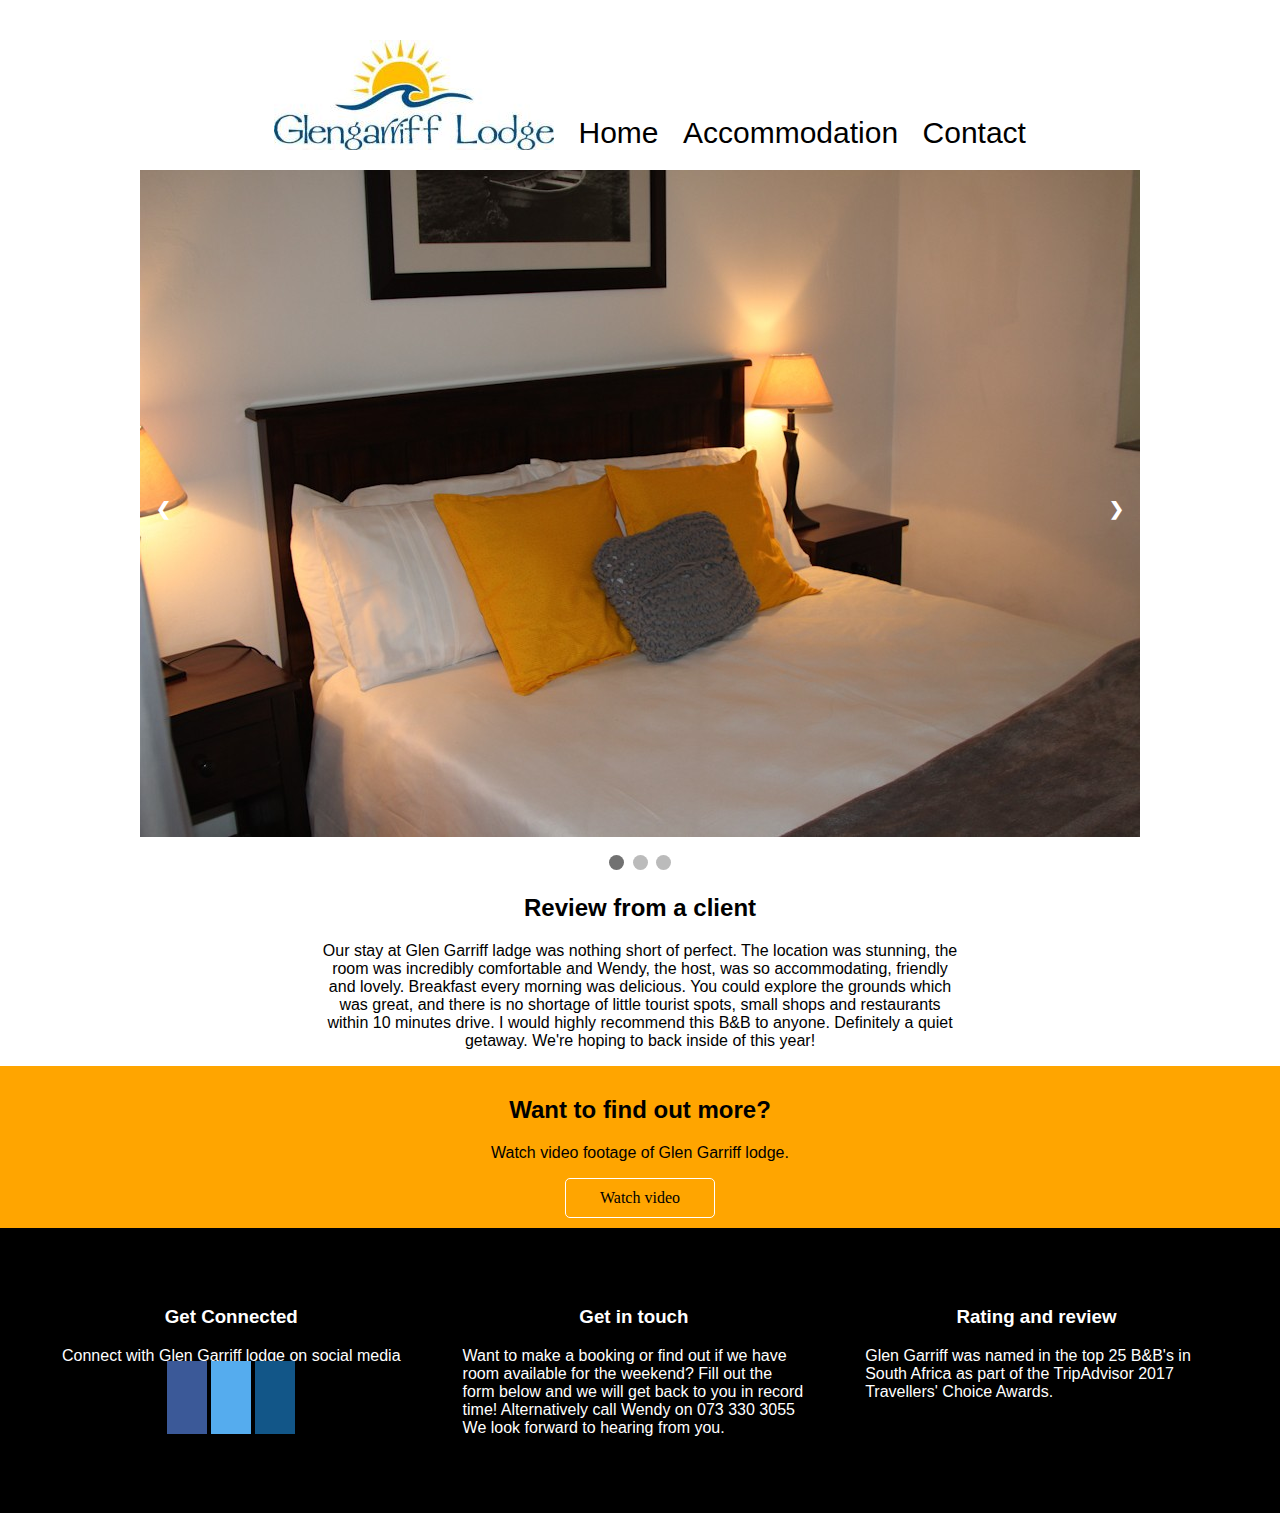
<file: index.html>
<!DOCTYPE html>
<html>
<head>
	<title>GlenGarriff Lodge</title>
	<meta charset="utf-8">
	<link rel="stylesheet" type="text/css" href="css/styles.css">
	<link href="favicon.jpg" rel="icon" type="image.jpg">
</head>
<body class="homebody">
		<nav>
			<ul>
				<li><a href="index.html"><img src="favicon.jpg" class="logo"></a></li>
				<li><a href="index.html">Home</a></li>
				<li><a href="Accommodation.html">Accommodation</a></li>
				<li><a href="contact.html">Contact</a></li>
			</ul>
		</nav>
		<div class="slideshow-container">

		  <!-- Full-width images with number and caption text -->
		<div class="mySlides fade">
			<div class="numbertext"></div>
		  		<img src="img/room1.jpg" style="width:100%">
			<div class="text"></div>
		</div>

		<div class="mySlides fade">
			<div class="numbertext"></div>
		  		<img src="img/room2.jpg" style="width:100%">
			<div class="text"></div>
		</div>

		<div class="mySlides fade">
			<div class="numbertext"></div>
		    	<img src="img/room3.jpg" style="width:100%">
		    <div class="text"></div>
		</div>

		  <!-- Next and previous buttons -->
		  <a class="prev" onclick="plusSlides(-1)">&#10094;</a>
		  <a class="next" onclick="plusSlides(1)">&#10095;</a>
		</div>
		<br>

		<!-- The dots/circles -->
		<div style="text-align:center">
		  <span class="dot" onclick="currentSlide(1)"></span> 
		  <span class="dot" onclick="currentSlide(2)"></span> 
		  <span class="dot" onclick="currentSlide(3)"></span> 
		</div>
		<script>
			var slideIndex = 0;
			showSlides();

			function showSlides() {
		    var i;
		    var slides = document.getElementsByClassName("mySlides");
		    var dots = document.getElementsByClassName("dot");
		    for (i = 0; i < slides.length; i++) {
		       slides[i].style.display = "none";  
		    }
		    slideIndex++;
		    if (slideIndex > slides.length) {slideIndex = 1}    
		    for (i = 0; i < dots.length; i++) {
		        dots[i].className = dots[i].className.replace(" active", "");
		    }
		    slides[slideIndex-1].style.display = "block";  
		    dots[slideIndex-1].className += " active";
		    setTimeout(showSlides, 8000); // Change image every 8 seconds
			}
		</script>
		<div class="homepagebody">
			<h2>Review from a client</h2>
			<p>Our stay at Glen Garriff ladge was nothing short of perfect.
			The location was stunning, the room was incredibly
			comfortable and Wendy, the host, was so accommodating,
			friendly and lovely. Breakfast every morning was delicious.
			You could explore the grounds which was great, and there is
			no shortage of little tourist spots, small shops and
			restaurants within 10 minutes drive. I would highly
			recommend this B&B to anyone. Definitely a quiet getaway.
			We're hoping to back inside of this year!</p>
		</div>
		<div class="info">
			<h2>Want to find out more?</h2>
			<p>Watch video footage of Glen Garriff lodge.</p>
			<a href="https://www.youtube.com/watch?v=rj7xMBxd5iY" class="button1">Watch video</a>
		</div>
		<footer>
			<div class="block1">
			<h3>Get Connected</h3>
			<p>Connect with Glen Garriff lodge on social media</p>
			<a href="https://www.facebook.com/glengarrifflodgegeckolounge/" class="fa fa-facebook"></a>
			<a href="https://www.twitter.com" class="fa fa-twitter"></a>
			<a href="https://www.instagram.com" class="fa fa-instagram"></a>
			</div>
			<div class="block2">
				<h3>Get in touch</h3>
				<p>Want to make a booking or find out if we have room available for the weekend? Fill out the form below and we will get back to you in record time!
				Alternatively call Wendy on 073 330 3055
				We look forward to hearing from you.</p>
			</div>
			<div class="block3">
			<h3>Rating and review</h3>
			<p>Glen Garriff was named in the top 25 B&B's in South Africa as part of the TripAdvisor 2017 Travellers' Choice Awards.</p>
			</div>
		</footer>

</body>
</html>
</file>
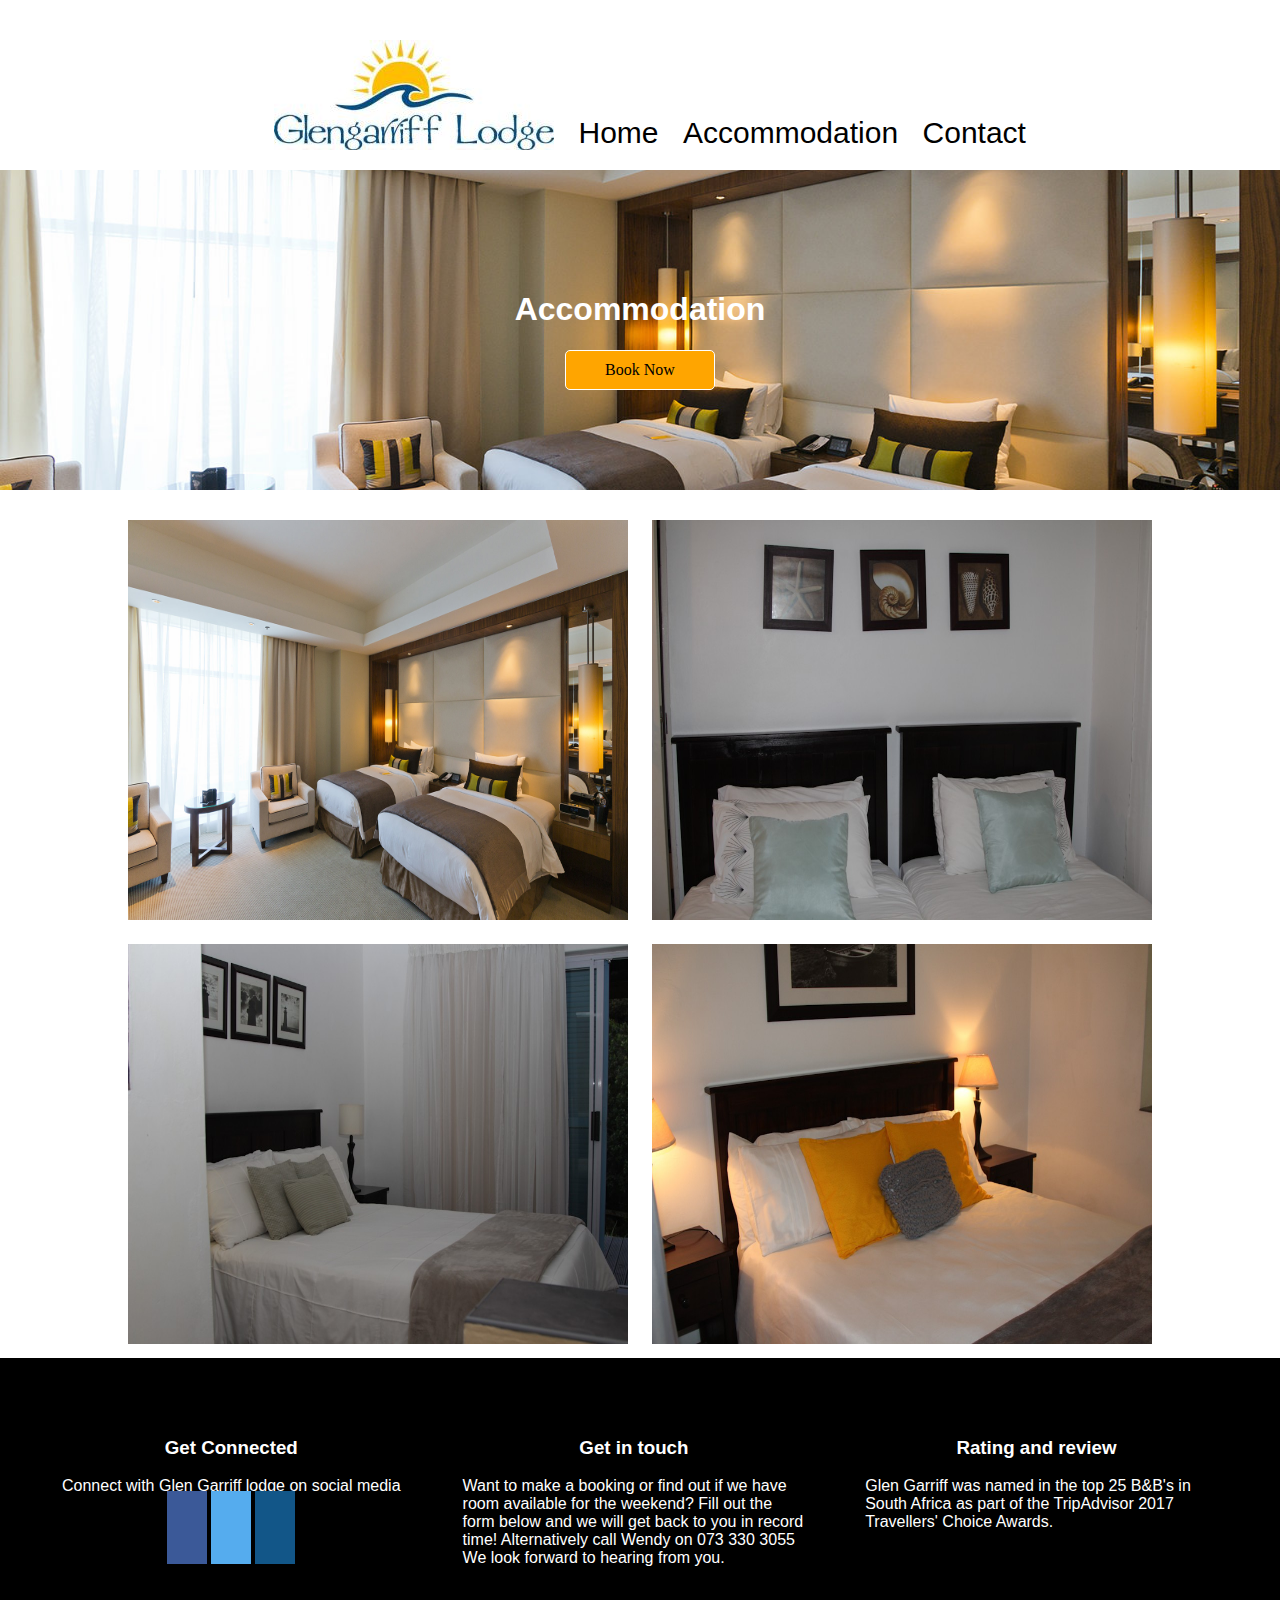
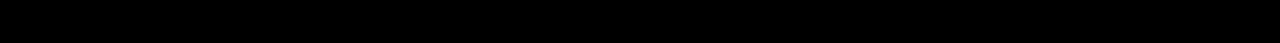
<file: Accommodation.html>
<!DOCTYPE html>
<html>
<head>
	<title>Accommodation</title>
	<link rel="stylesheet" type="text/css" href="css/styles.css">
	<link href="favicon.jpg" rel="icon" type="image.jpg">
</head>
<body>
	<nav>
		<ul>
			<li><a href="index.html"><img src="favicon.jpg" class="logo"></a></li>
			<li><a href="index.html">Home</a></li>
			<li><a href="Accommodation.html">Accommodation</a></li>
			<li><a href="contact.html">Contact</a></li>
		</ul>
	</nav>
<header class="Accommodationimg">
		<h1 class="contact">Accommodation</h1>
		<a href="Comingsoon.html" class="button1">Book Now</a>
</header>
	<div align="center">
    <div>
        <div class="container">
            <img src="img/room4.jpg" alt="Avatar" class="image">
            <div class="overlay  overlaybottom">
                <div class="text">
                	<h1>Platinum</h1>
                		<p>This magnificent room is spacious and decorated in a simple clean look. It has a large shower and huge double spa bath, with fantastic views from Glengarriff to the beach.
                		</p>
                		<a href="Comingsoon.html" class="button1">View room</a>
                </div>
            </div>
        </div>
        <div class="container">
            <img src="img/room3.jpg" alt="Avatar" class="image">
            <div class="overlay overlaybottom">
                <div class="text">
                	<h1>Gold</h1>
                		<p>
                			The Gold Room is our most popular room during the winter month. It is themed with different shades of white and a queen size bed complete with netting. There is a huge double spa in which you may like to share an extraordinary moment or two with that someone special in your life.
                		</p>
                		<a href="Comingsoon.html" class="button1">View room</a>
                </div>
            </div>
        </div>
    </div>
    <div>
        <div class="container">
            <img src="img/room2.jpg" alt="Avatar" class="image">
            <div class="overlay overlaybottom" >
                <div class="text">
					<h1>Honey Room</h1>
                		<p>
                			This cosy room has the feel of the sunny Costal sun. You can relax in the deep luxurious bath and indulge by sipping some of the local Porcupine wine while you unwind and spoil yourself. There is a huge deck to enjoy the sun and watch the amazing bird life in the magnificent tall trees.
                		</p>
                		<a href="Comingsoon.html" class="button1">View room</a>
            	</div>
            </div>
        </div>
        <div class="container">
            <img src="img/room1.jpg" alt="Avatar" class="image">
            <div class="overlay overlaybottom">
                <div class="text">
					<h1>Silver</h1>
                		<p>
                			This room is the lovely bedroom suite that has its own exclusive cosy lounge with log fireplace to enable you to enjoy real privacy during your stay on the wild coast.
                		</p>
                		<a href="Comingsoon.html" class="button1">View room</a>
            	</div>
            </div>
        </div>
    </div>
</div>
	<footer>
			<div class="block1">
			<h3>Get Connected</h3>
			<p>Connect with Glen Garriff lodge on social media</p>
			<a href="https://www.facebook.com/glengarrifflodgegeckolounge/" class="fa fa-facebook"></a>
			<a href="https://www.twitter.com" class="fa fa-twitter"></a>
			<a href="https://www.instagram.com" class="fa fa-instagram"></a>
			</div>
			<div class="block2">
				<h3>Get in touch</h3>
				<p>Want to make a booking or find out if we have room available for the weekend? Fill out the form below and we will get back to you in record time!
				Alternatively call Wendy on 073 330 3055
				We look forward to hearing from you.</p>
			</div>
			<div class="block3">
			<h3>Rating and review</h3>
			<p>Glen Garriff was named in the top 25 B&B's in South Africa as part of the TripAdvisor 2017 Travellers' Choice Awards.</p>
			</div>
		</footer>
</body>
</html>
</file>
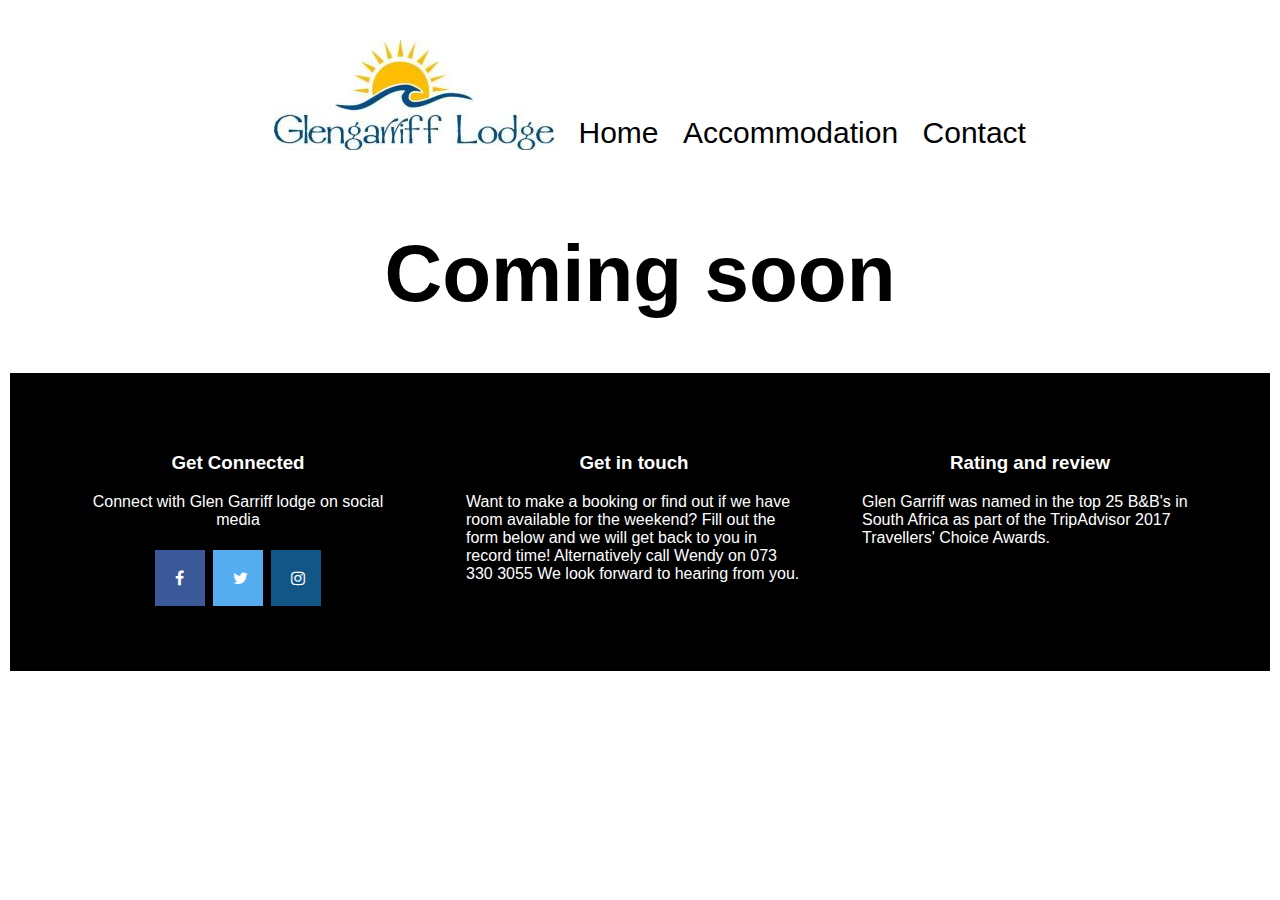
<file: Comingsoon.html>
<!DOCTYPE html>
<html>
<head>
	<title>Cooming Soon</title>
	<link rel="stylesheet" type="text/css" href="css/styles.css">
	<link href="favicon.jpg" rel="icon" type="image.jpg">
	<link rel="stylesheet" href="https://cdnjs.cloudflare.com/ajax/libs/font-awesome/4.7.0/css/font-awesome.min.css">
</head>
<body class="homebody">
		<nav>
			<ul>
				<li><a href="index.html"><img src="favicon.jpg" class="logo"></a></li>
				<li><a href="index.html">Home</a></li>
				<li><a href="Accommodation.html">Accommodation</a></li>
				<li><a href="contact.html">Contact</a></li>
			</ul>
	<div class="Coming"><h1>Coming soon</h1></div>
<footer>
			<div class="block1">
			<h3>Get Connected</h3>
			<p>Connect with Glen Garriff lodge on social media</p>
			<a href="https://www.facebook.com/glengarrifflodgegeckolounge/" class="fa fa-facebook"></a>
			<a href="https://www.twitter.com" class="fa fa-twitter"></a>
			<a href="https://www.instagram.com" class="fa fa-instagram"></a>
			</div>
			<div class="block2">
				<h3>Get in touch</h3>
				<p>Want to make a booking or find out if we have room available for the weekend? Fill out the form below and we will get back to you in record time!
				Alternatively call Wendy on 073 330 3055
				We look forward to hearing from you.</p>
			</div>
			<div class="block3">
			<h3>Rating and review</h3>
			<p>Glen Garriff was named in the top 25 B&B's in South Africa as part of the TripAdvisor 2017 Travellers' Choice Awards.</p>
			</div>
		</footer>
</body>
</html>
</file>
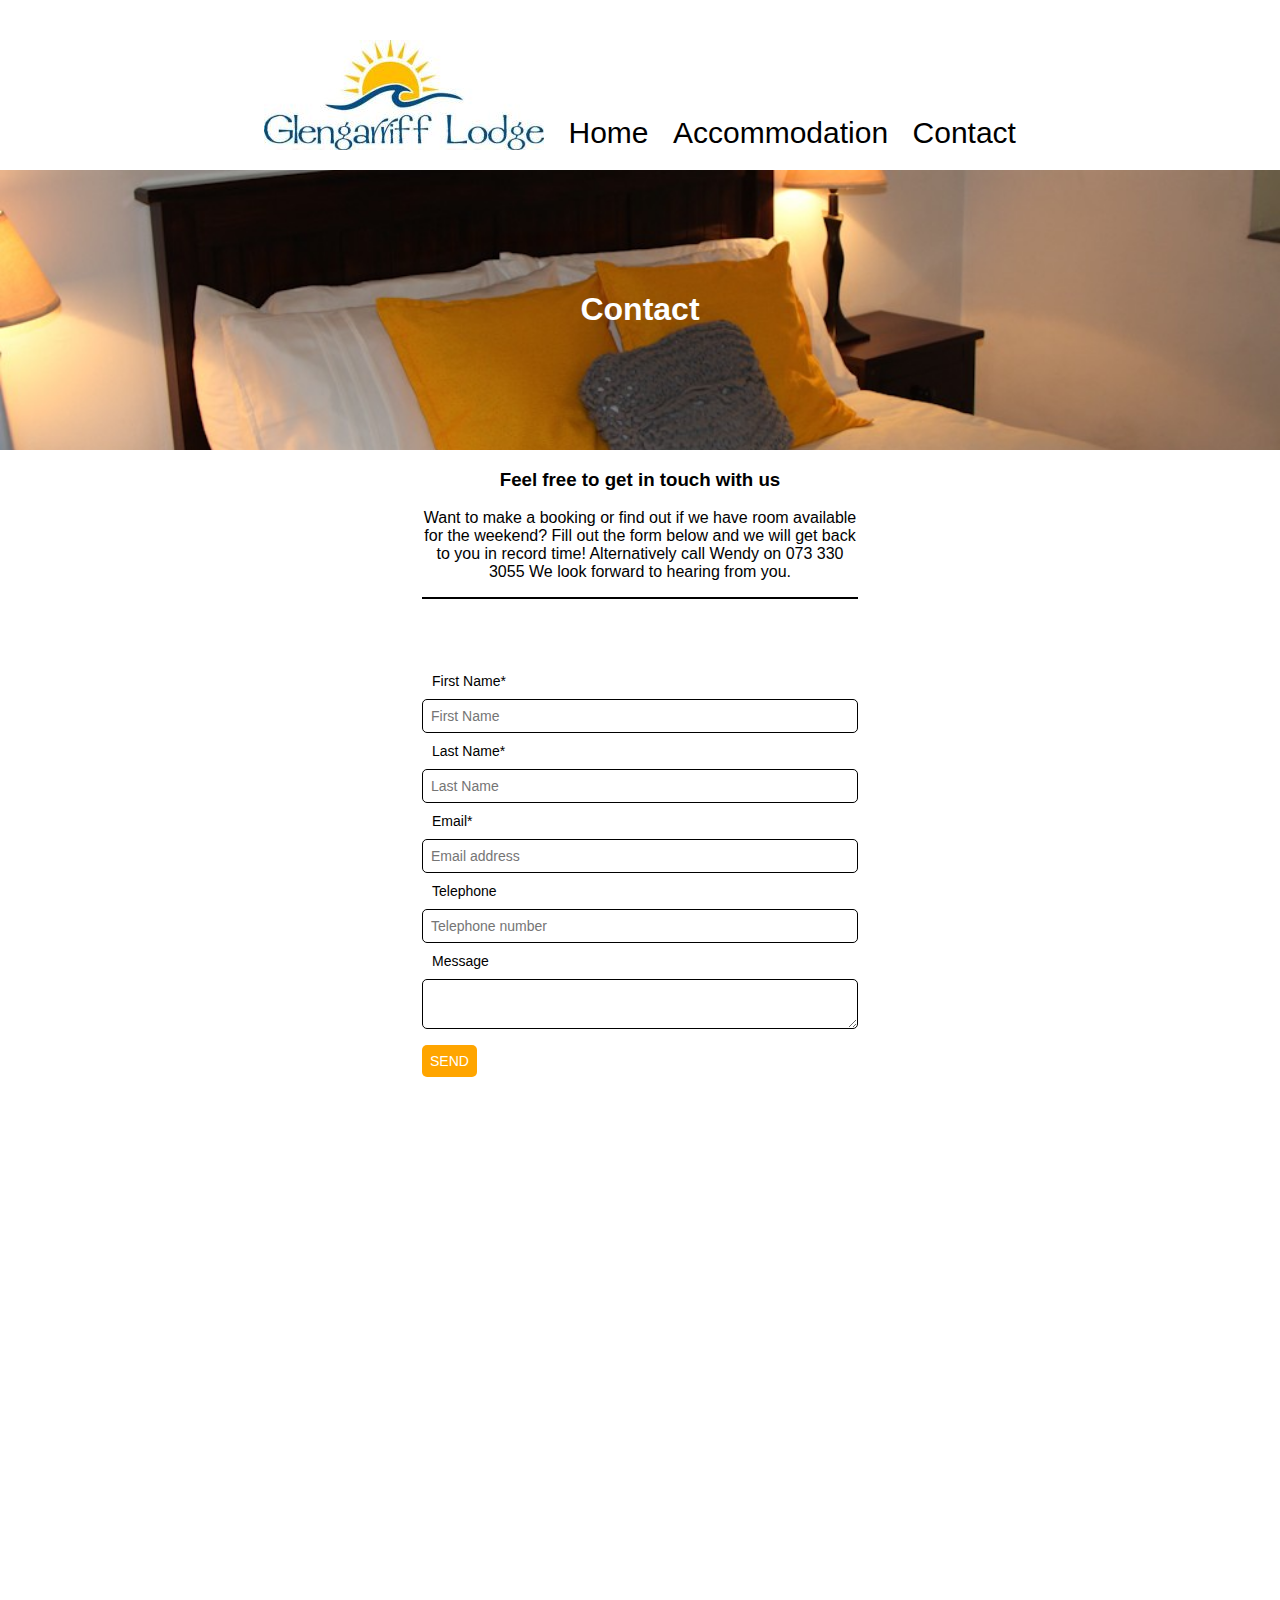
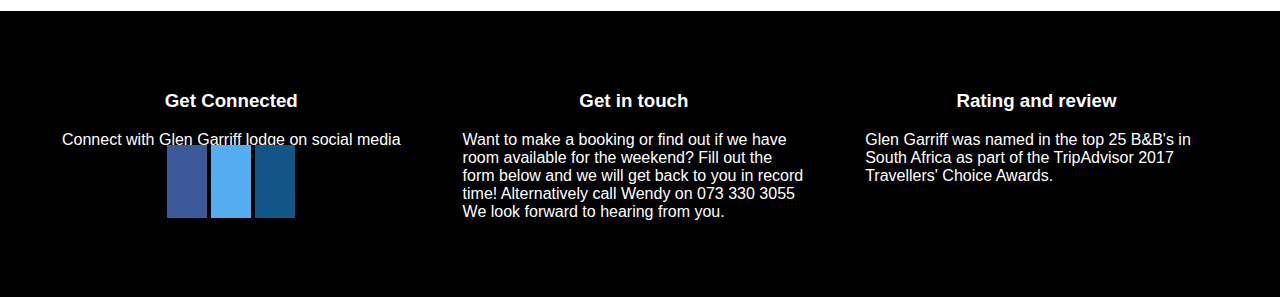
<file: contact.html>
<!DOCTYPE html>
<html>
<head>
	<title>Contact</title>
	<meta charset="utf-8">
	<link rel="stylesheet" type="text/css" href="css/styles.css">
</head>
	<nav>
		<ul>
			<li><a href="index.html"><img src="favicon.jpg"></a></li>
			<li><a href="index.html">Home</a></li>
			<li><a href="Accommodation.html">Accommodation</a></li>
			<li><a href="contact.html">Contact</a></li>
		</ul>
	</nav>
	<header class="contactimg">
		<h1 class="contact">Contact</h1>
	</header>
<body>
	<div class="contactinfo">
		<h3>Feel free to get in touch with us</h3>
		<p>Want to make a booking or find out if we have room
		available for the weekend? Fill out the form below
		and we will get back to you in record time!
		Alternatively call Wendy on 073 330 3055
		We look forward to hearing from you.</p>
	</div>
		
	</main>
	<form class="submission-form">
  			<label for="first-name">First Name*</label>
  			<input type="text" name="firstname" required placeholder="First Name" id="First-name">

  			<label for="Last-name">Last Name*</label>
  			<input type="text" name="surname" required placeholder="Last Name" id="last-name">

  			<label for="email">Email*</label>
  			<input type="email" name="email" required placeholder="Email address" id="email">

  			<label for="phone">Telephone</label>
  			<input type="tel" name="phone_num" required placeholder="Telephone number" id=phone">

  			<label for="message">Message</label>
  			<textarea id="message"></textarea>

  			<input type="submit" value="Send" id="sendBtn">
  		</form>
  		<iframe src="https://www.google.com/maps/embed?pb=!1m18!1m12!1m3!1d3350.185827151719!2d28.086851314957286!3d-32.89325477651693!2m3!1f0!2f0!3f0!3m2!1i1024!2i768!4f13.1!3m3!1m2!1s0x1e6722be25ad2799%3A0x84c607daf5581bbd!2sGlengarriff+Lodge+-+Wild+Coast!5e0!3m2!1sen!2sza!4v1529658079786" width="100%" height="450" frameborder="0" style="border:0" allowfullscreen></iframe>
  	<footer>
			<div class="block1">
			<h3>Get Connected</h3>
			<p>Connect with Glen Garriff lodge on social media</p>
			<a href="https://www.facebook.com/glengarrifflodgegeckolounge/" class="fa fa-facebook"></a>
			<a href="https://www.twitter.com" class="fa fa-twitter"></a>
			<a href="https://www.instagram.com" class="fa fa-instagram"></a>
			</div>
			<div class="block2">
				<h3>Get in touch</h3>
				<p>Want to make a booking or find out if we have room available for the weekend? Fill out the form below and we will get back to you in record time!
				Alternatively call Wendy on 073 330 3055
				We look forward to hearing from you.</p>
			</div>
			<div class="block3">
			<h3>Rating and review</h3>
			<p>Glen Garriff was named in the top 25 B&B's in South Africa as part of the TripAdvisor 2017 Travellers' Choice Awards.</p>
			</div>
		</footer>
</body>
</html>
</file>
<file: css/styles.css>
/*body styles*/
* {box-sizing: border-box;}
body {
	font-family: Verdana, sans-serif;
	margin: 0;
	padding: 0;
}
.mySlides {display: none;}
img {vertical-align: middle;}


/* Slideshow container */
.slideshow-container {
  max-width: 1000px;
  position: relative;
  margin: auto;
}


/* Next & previous buttons */
.prev, .next {
  cursor: pointer;
  position: absolute;
  top: 50%;
  width: auto;
  margin-top: -22px;
  padding: 16px;
  color: white;
  font-weight: bold;
  font-size: 18px;
  transition: 0.6s ease;
  border-radius: 0 3px 3px 0;
}

/* Position the "next button" to the right */
.next {
  right: 0;
  border-radius: 3px 0 0 3px;
}

/* On hover, add a black background color with a little bit see-through */
.prev:hover, .next:hover {
  background-color: rgba(0,0,0,0.8);
}

/* Caption text */
.text {
  color: #f2f2f2;
  font-size: 15px;
  padding: 8px 12px;
  position: absolute;
  bottom: 8px;
  width: 100%;
  text-align: center;
}

/* Number text (1/3 etc) */
.numbertext {
  color: #f2f2f2;
  font-size: 12px;
  padding: 8px 12px;
  position: absolute;
  top: 0;
}

/* The dots/bullets/indicators */
.dot {
  cursor: pointer;
  height: 15px;
  width: 15px;
  margin: 0 2px;
  background-color: #bbb;
  border-radius: 50%;
  display: inline-block;
  transition: background-color 0.6s ease;
}

.active, .dot:hover {
  background-color: #717171;
}

/* Fading animation */
.fade {
  -webkit-animation-name: fade;
  -webkit-animation-duration: 1.5s;
  animation-name: fade;
  animation-duration: 1.5s;
}

@-webkit-keyframes fade {
  from {opacity: .4} 
  to {opacity: 1}
}

@keyframes fade {
  from {opacity: .4} 
  to {opacity: 1}
}
.homebody{
	background-color:white;
}
.homebody a:hover{
	background-color: white;
	color: orange;
	transition: background-color 0.5s ;
	transition: color 0.3s;
}
.homepagebody{
	padding: 0px;
	margin: auto;
	position: center;
	width: 50%;
	text-align: center;
}
.hompagebody p {
	text-align: center;
}
h2{
	text-align: center;
}
/*header styles*/
.button1{
	display: block;
	background-color: orange;
	font-family: impact;
	padding: 10px;
	border: white 1px solid;
	width: 150px;
	margin: 0 auto;
	color: black;
	text-decoration: none;
	border-radius: 5px;
	text-align: center;
}
/*nav styles*/
nav{
	width: 100%;
	background-color: white;
	height: 170px;
	padding: 10px;
	vertical-align: middle;
	position: relative;

}
.logo{
	margin-left: 20px;
	float:left;
	background-color: blue;
}
nav ul{
	padding: 0;
	margin:0;
	list-style: none;
	text-align: center;
}
nav li{
	position: relative;
	display: inline-block;
}
nav ul li a{
	display: block;
	padding:30px 10px 20px 10px;
	text-decoration: none;
	white-space: nowrap;
	color: black;
	font-family: verdana, arial, sans-serif;
	font-size: 30px;
	float: left;

}
footer{
	background-color: black;
	width: 100%;
	padding: 30px;
	margin: 0;
	float: left;
	position: relative;
}
.info{
	display: block;
	background-color: orange;
	padding: 10px;
}
.info a:hover{
	background-color: white;
	color: orange;
	transition: background-color 0.5s ;
	transition: color 0.3s;
}
.info p{
	text-align: center;
}
.block1{
	width: 33%;
	padding: 30px;
	margin: 0px;
	text-align: center;
	float: left;
}
.block1 h3{
	text-align: center;
	color: white;
}
.block1 p{
	color: white
}
.block2{
	width: 33%;
	padding: 30px;
	text-align: left;
	margin: 0px;
	float: left;
}
.block2 h3{
	text-align: center;
	color: white
}
.block2 p{
	color: white
}

.block3{
	width: 33%;
	padding: 30px;
	text-align: left;
	float: left;
	margin: 0px;
}
.block3 h3{
	text-align: center;
	color: white
}
.block3 p{
	color: white
}

/*Contact page*/
.contact{
	text-align: center;
	font-family: arial, sans-serif;
}
.contactimg{
	background-color: red;
	padding: 100px;
	background-image:url(../img/room1.jpg);
	background-position: center;
	background-size: cover;
	color: white;
}
.contactinfo{
	display: block;
	text-align: center;
	margin-left: 33%;
	margin-right:33%;
	border-bottom: 2px solid black;
}
.submission-form{
	max-width: 500px;
	margin: 2rem auto;
	padding: 2rem;
	border-radius: 5px;
}
label{
	display: block;
	padding:1rem 0 .25rem
	text-transform:uppercase;
	font-size: 14px;
	margin: 10px;
}
input, textarea{
	display: block;
	width: 100%;
	border: 1px solid black;
	padding: .5rem;
	font-size: 14px;
	border-radius: 5px;
}

#sendBtn{
	border: 0px;
	background-color: orange;
	padding: .5rem;
	color: white;
	margin: 1rem 0;
	width: auto;
	text-transform: uppercase;
	cursor:pointer;
	transition: .3s background ease;
	position: center;
}
#sendBtn:hover{
		background-color:#3498DB;
		transition: .3s;
	}
/*Accommodation*/
 body nav ul li a:hover{
	background-color: white;
	color: orange;
	transition: background-color 0.5s ;
	transition: color 0.3s;
}
/*gallery*/
.Accommodationimg{
	background-color: red;
	padding: 100px;
	background-image:url(../img/room4.jpg);
	background-position: center;
	background-size: cover;
	color: white;
	margin-bottom: 20px;
}
.gallery h1 {
	font-family: 'Anton', sans-serif;
	font-size: 3em;
	}

.gallery img {
		width: 300px;
		height: 300px;
		border-radius: 10px;
		float: left;
		margin-bottom: 20px;
	}

.gallery img:nth-child(3n) {
		margin: 0 20px;
	}

.gallery:after {
		content: "";
		display: table;
		clear: both;
	}
.room2stay{
		margin: auto;
		padding: 10px;
	}
/*image overlay hover*/

.title{
	font-family: arial, sans-serif;
	color: orange;
}
.container{
	position: relative;
	width: 500px;
	height: 400px;
	display: inline-block;
	margin: 10px;
}
.image{
	display: block;
	width: 500px;
	height: 400px;
}
.overlay{
	position: absolute;
	transition: all .3s ease;
	opacity: 0;
	background-color: orange;

}
.container:hover .overlay{
	opacity: 0.7;
}
.overlaybottom{
	width: 100%;
	height: 0;
	bottom:0;
	left: 0;
	background-color: #343434;
	opacity: 50%;
}
.container:hover .overlaybottom{
	height: 100%;
	opacity: 50%;
}

.text{
	color: white;
	font-family: arial, sans-serif;
	position: absolute;
	top: 50%;
	left: 50%;
	transform: translate(-50%,-50%);
	font-size: 16px;
}

/*Coming soon*/
.Coming{
	margin: auto;
	padding: 0;
	text-align: center;
	font-size: 40px;
	font-family: impact, arial, sans-serif
}
/*footer*/
.fa {
  padding: 20px;
  font-size: 30px;
  width: 50px;
  text-align: center;
  text-decoration: none;
  margin: 5px 2px;
}

.fa:hover {
    opacity: 0.7;
}

.fa-facebook {
  background: #3B5998;
  color: white;
}

.fa-twitter {
  background: #55ACEE;
  color: white;
}

.fa-instagram {
  background: #125688;
  color: white;
}
</file>
